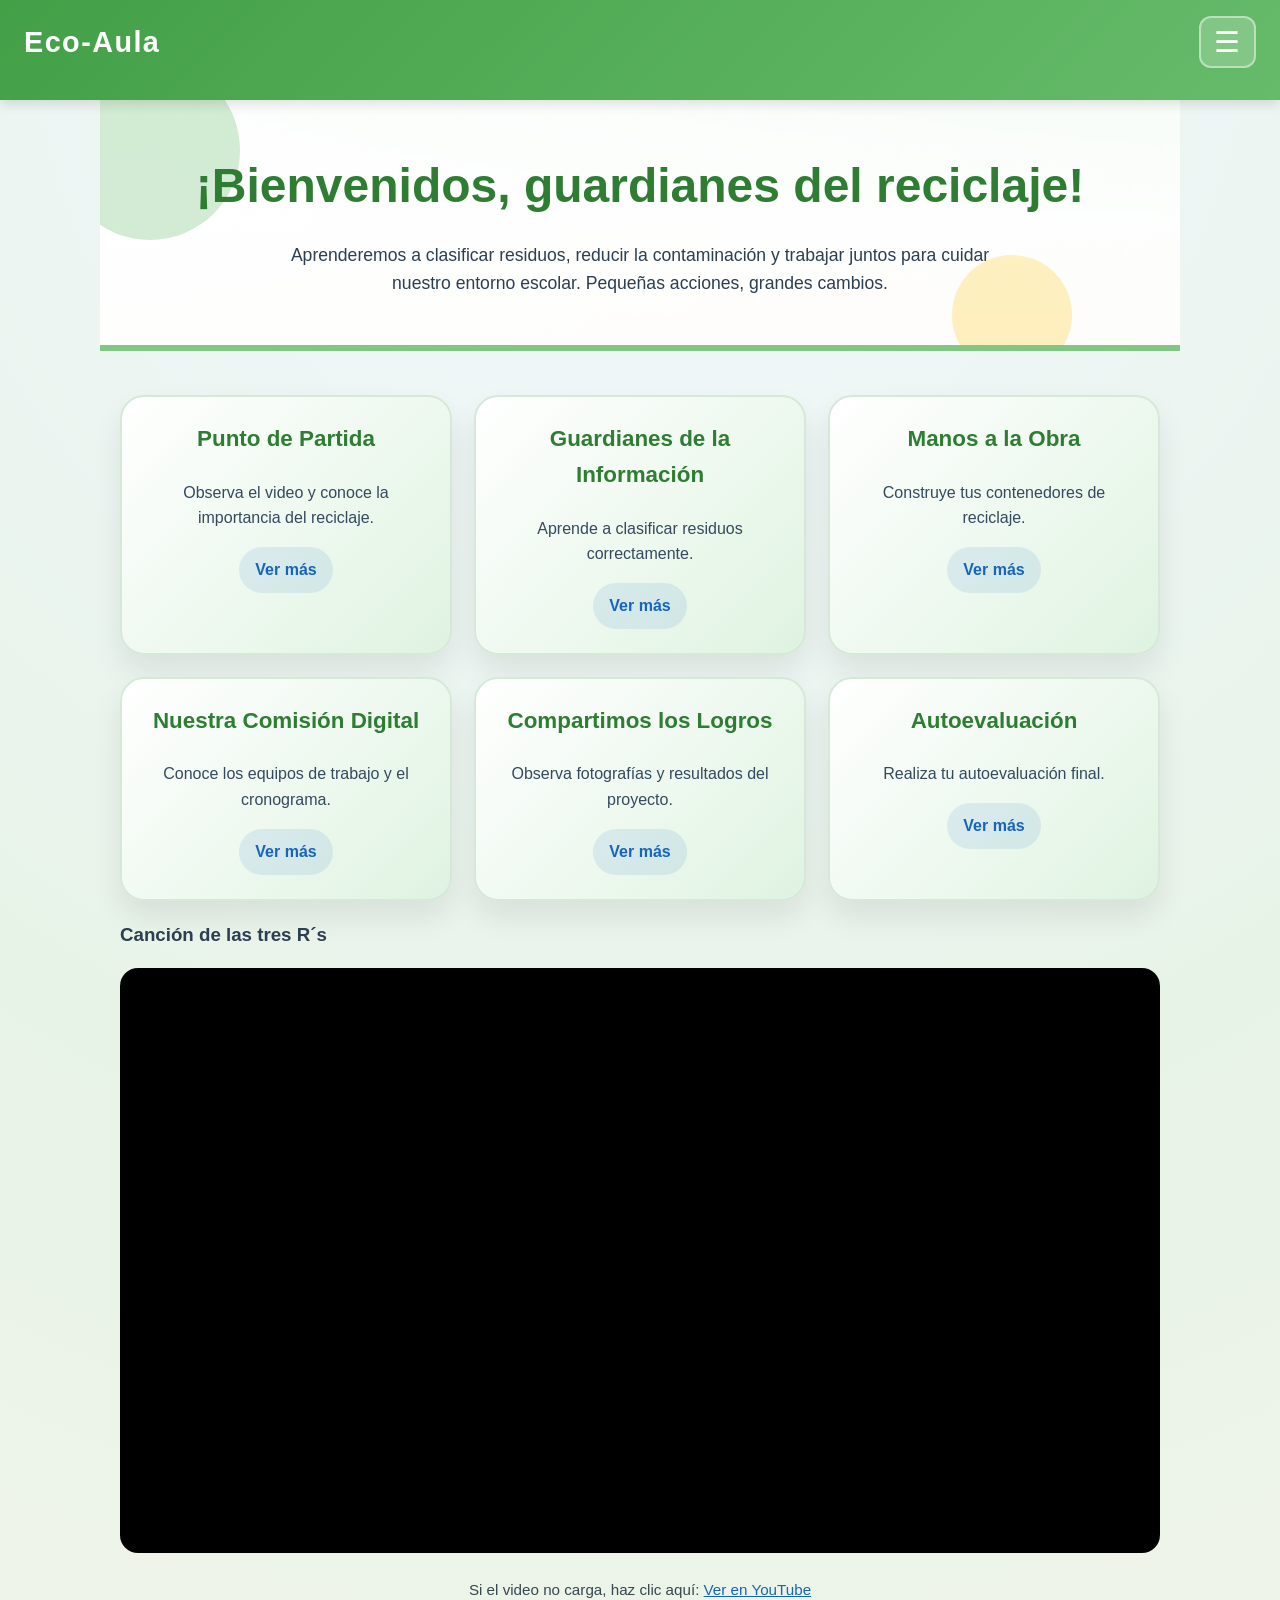
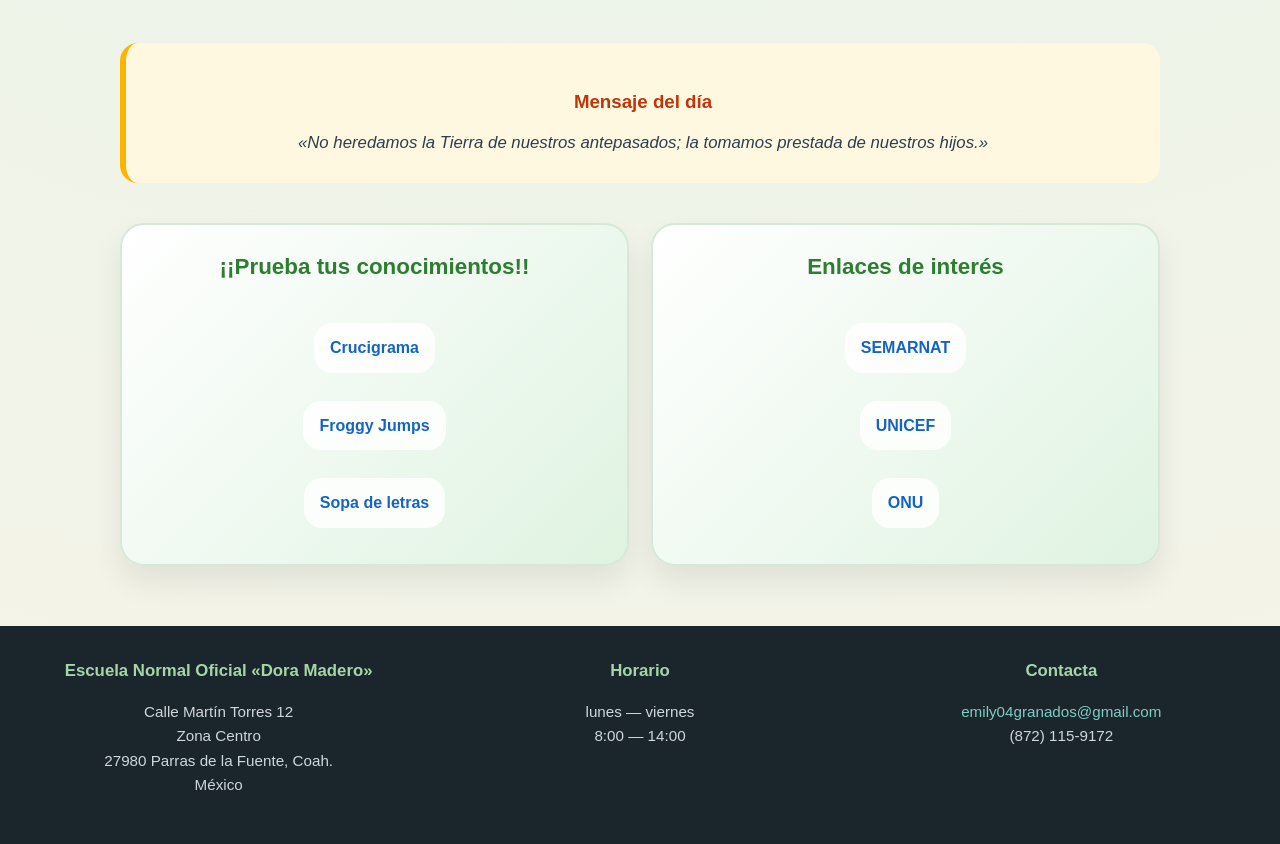
<file: index.html>
<!DOCTYPE html>
<html lang="es">
<head>
    
    <meta charset="UTF-8">
    <meta name="viewport" content="width=device-width, initial-scale=1.0">
    <title>Eco-Aula - Inicio</title>
    <link rel="stylesheet" href="styles.css">
</head>
<body>

<header>
    <h1>Eco-Aula</h1>

    <button class="menu-toggle" id="menu-btn" type="button" aria-expanded="false" aria-controls="nav-menu" aria-label="Abrir menú">☰</button>
    
    <nav id="nav-menu" aria-label="Menú principal">
        <ul>
            <li><a href="index.html">Inicio</a></li>
            <li><a href="punto-de-partida.html">Punto de partida</a></li>
            <li><a href="guardianes-informacion.html">Guardianes de la información</a></li>
            <li><a href="manos-obra.html">Manos a la Obra</a></li>
            <li><a href="comision-digital.html">Nuestra Comisión Digital</a></li>
            <li><a href="logros.html">Compartimos los Logros</a></li>
            <li><a href="autoevaluacion.html">Autoevaluación</a></li>
        </ul>
    </nav>
</header>

<main>
    <div class="hero">
        <h2>¡Bienvenidos, guardianes del reciclaje!</h2>
        <p>Aprenderemos a clasificar residuos, reducir la contaminación y trabajar juntos para cuidar nuestro entorno escolar. Pequeñas acciones, grandes cambios.</p>
    </div>

    <div class="container">
    <div class="grid">
        <div class="card">
            <h3>Punto de Partida</h3>
            <p>Observa el video y conoce la importancia del reciclaje.</p>
            <a href="punto-de-partida.html">Ver más</a>
        </div>
        <div class="card">
            <h3>Guardianes de la Información</h3>
            <p>Aprende a clasificar residuos correctamente.</p>
            <a href="guardianes-informacion.html">Ver más</a>
        </div>
        <div class="card">
            <h3>Manos a la Obra</h3>
            <p>Construye tus contenedores de reciclaje.</p>
            <a href="manos-obra.html">Ver más</a>
        </div>
        <div class="card">
            <h3>Nuestra Comisión Digital</h3>
            <p>Conoce los equipos de trabajo y el cronograma.</p>
            <a href="comision-digital.html">Ver más</a>
        </div>
        <div class="card">
            <h3>Compartimos los Logros</h3>
            <p>Observa fotografías y resultados del proyecto.</p>
            <a href="logros.html">Ver más</a>
        </div>
        <div class="card">
            <h3>Autoevaluación</h3>
            <p>Realiza tu autoevaluación final.</p>
            <a href="autoevaluacion.html">Ver más</a>
        </div>
    </div>

    <div class="video-section">
        <h3>Canción de las tres R´s</h3>
        <div class="video-container">
            <iframe
                src="https://www.youtube.com/embed/gKB_7MUPxT4?rel=0"
                title="Reducir, Reutilizar y Reciclar"
                frameborder="0"
                allow="accelerometer; autoplay; clipboard-write; encrypted-media; gyroscope; picture-in-picture; web-share"
                allowfullscreen>
            </iframe>
        </div>
        <p class="video-fallback">Si el video no carga, haz clic aquí: <a href="https://www.youtube.com/watch?v=gKB_7MUPxT4" target="_blank">Ver en YouTube</a></p>
    </div>

    <div class="quote-section">
        <h3>Mensaje del día</h3>
        <p><em>«No heredamos la Tierra de nuestros antepasados; la tomamos prestada de nuestros hijos.»</em></p>
    </div>

    <div class="grid">
        <div class="card">
            <h3>¡¡Prueba tus conocimientos!!</h3>
            <ul class="card-list">
                <li><a href="https://es.educaplay.com/recursos-educativos/29552563-reciclaje_vocabulario_clave.html" target="_blank">Crucigrama</a></li>
                <li><a href="https://es.educaplay.com/recursos-educativos/29552235-reciclaje_preguntas_rapidas.html" target="_blank">Froggy Jumps</a></li>
                <li><a href="https://es.educaplay.com/recursos-educativos/29552204-sopa_de_letras_reciclaje.html" target="_blank">Sopa de letras</a></li>
            </ul>
        </div>
        <div class="card">
            <h3>Enlaces de interés</h3>
            <ul class="card-list">
                <li><a href="https://www.gob.mx/semarnat" target="_blank">SEMARNAT</a></li>
                <li><a href="https://www.unicef.org/es/medio-ambiente-y-cambio-climatico" target="_blank">UNICEF</a></li>
                <li><a href="https://www.un.org/sustainabledevelopment/es/" target="_blank">ONU</a></li>
            </ul>
        </div>
    </div>
</div>
</main>

<footer class="footer">
    <div class="footer-info">
        <div>
            <h4>Escuela Normal Oficial «Dora Madero»</h4>
            <p>Calle Martín Torres 12<br>Zona Centro<br>27980 Parras de la Fuente, Coah.<br>México</p>
        </div>
        <div>
            <h4>Horario</h4>
            <p>lunes — viernes<br>8:00 — 14:00</p>
        </div>
        <div>
            <h4>Contacta</h4>
            <p><a href="mailto:emily04granados@gmail.com">emily04granados@gmail.com</a><br>(872) 115-9172</p>
        </div>
    </div>
</footer>

<script src="script.js"></script>
</body>
</html>
</file>
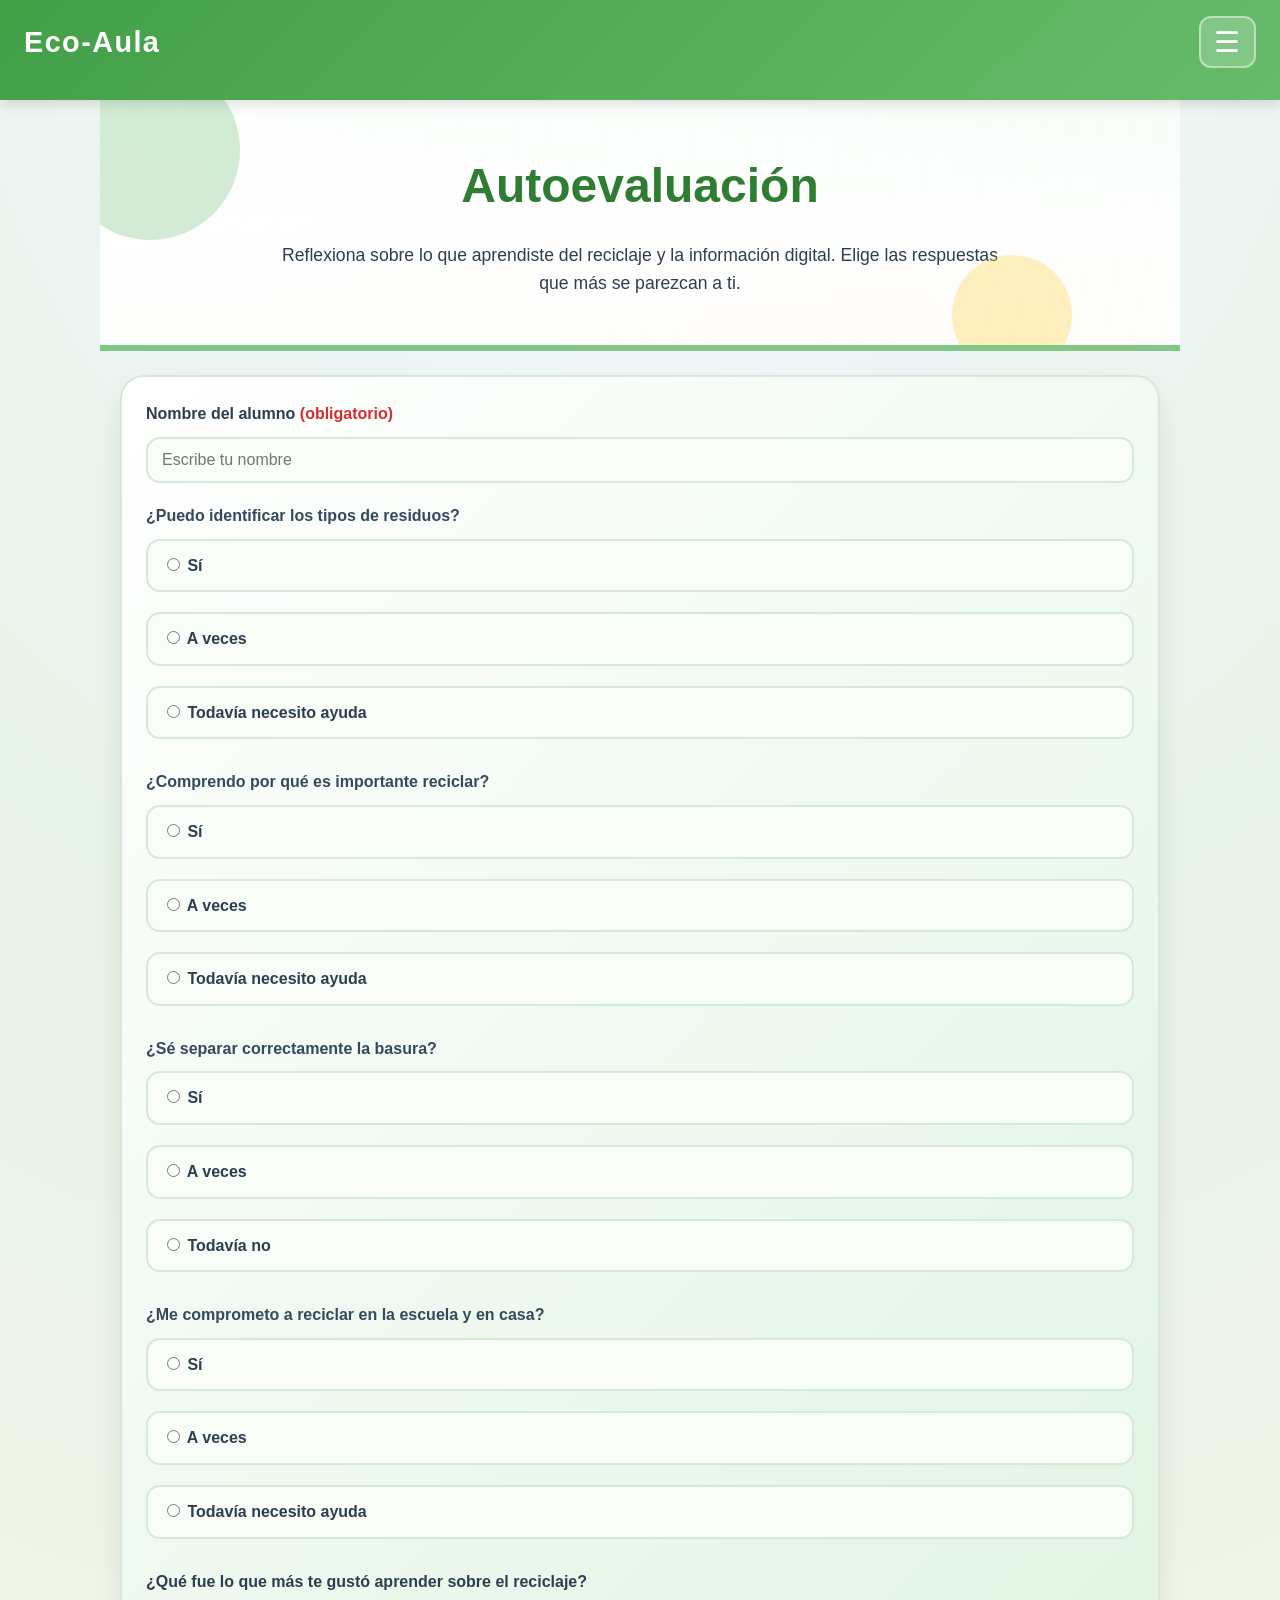
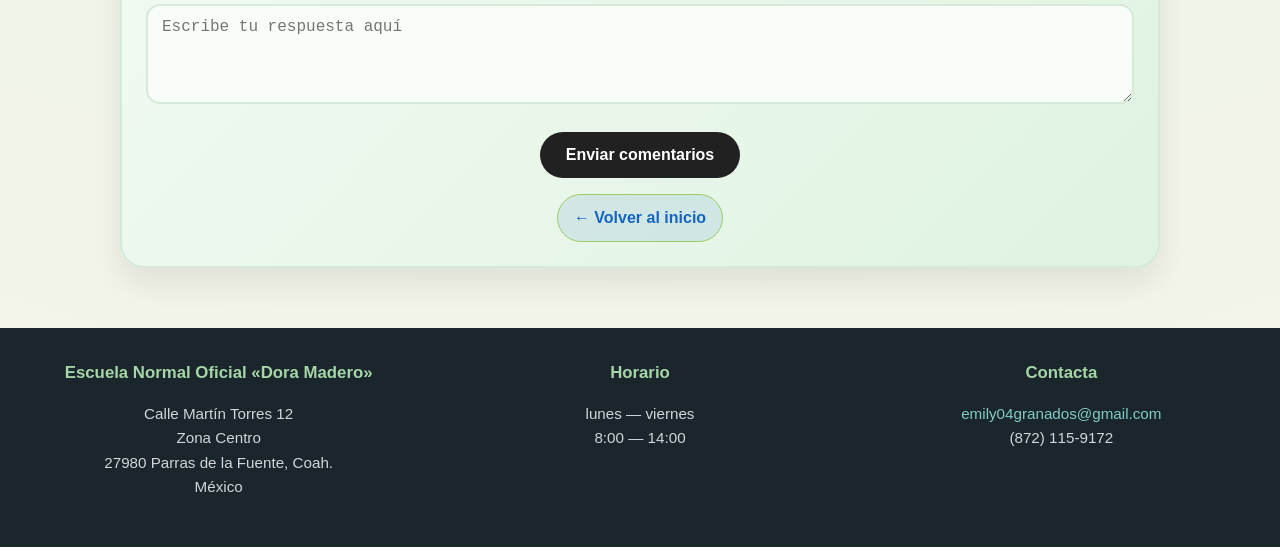
<file: autoevaluacion.html>
<!DOCTYPE html>
<html lang="es">
<head>
    <meta charset="UTF-8">
    <meta name="viewport" content="width=device-width, initial-scale=1.0">
    <title>Eco-Aula - Autoevaluación</title>
    <link rel="stylesheet" href="styles.css">
</head>
<body>
<header>
    <h1>Eco-Aula</h1>
    <button class="menu-toggle" id="menu-btn" type="button" aria-expanded="false" aria-controls="nav-menu" aria-label="Abrir menú">☰</button>
    <nav id="nav-menu" aria-label="Menú principal">
        <ul>
            <li><a href="index.html">Inicio</a></li>
            <li><a href="punto-de-partida.html">Punto de partida</a></li>
            <li><a href="guardianes-informacion.html">Guardianes de la información</a></li>
            <li><a href="manos-obra.html">Manos a la Obra</a></li>
            <li><a href="comision-digital.html">Nuestra Comisión Digital</a></li>
            <li><a href="logros.html">Compartimos los Logros</a></li>
            <li><a href="autoevaluacion.html">Autoevaluación</a></li>
        </ul>
    </nav>
</header>
<main>
    <div class="hero">
        <h2>Autoevaluación</h2>
        <p>Reflexiona sobre lo que aprendiste del reciclaje y la información digital. Elige las respuestas que más se parezcan a ti.</p>
    </div>
    <div class="container">
        <div class="card form-card">
            <form>
                <div class="form-group">
                    <label for="student-name">Nombre del alumno <span class="required">(obligatorio)</span></label>
                    <input id="student-name" name="student-name" type="text" class="form-control" placeholder="Escribe tu nombre" required>
                </div>

                <div class="form-group">
                    <p>¿Puedo identificar los tipos de residuos?</p>
                    <div class="radio-group">
                        <label class="radio-label"><input type="radio" name="tipo-residuos" value="si"> Sí</label>
                        <label class="radio-label"><input type="radio" name="tipo-residuos" value="a-veces"> A veces</label>
                        <label class="radio-label"><input type="radio" name="tipo-residuos" value="necesita-ayuda"> Todavía necesito ayuda</label>
                    </div>
                </div>

                <div class="form-group">
                    <p>¿Comprendo por qué es importante reciclar?</p>
                    <div class="radio-group">
                        <label class="radio-label"><input type="radio" name="importancia-reciclar" value="si"> Sí</label>
                        <label class="radio-label"><input type="radio" name="importancia-reciclar" value="a-veces"> A veces</label>
                        <label class="radio-label"><input type="radio" name="importancia-reciclar" value="necesita-ayuda"> Todavía necesito ayuda</label>
                    </div>
                </div>

                <div class="form-group">
                    <p>¿Sé separar correctamente la basura?</p>
                    <div class="radio-group">
                        <label class="radio-label"><input type="radio" name="separar-basura" value="si"> Sí</label>
                        <label class="radio-label"><input type="radio" name="separar-basura" value="a-veces"> A veces</label>
                        <label class="radio-label"><input type="radio" name="separar-basura" value="todavia-no"> Todavía no</label>
                    </div>
                </div>

                <div class="form-group">
                    <p>¿Me comprometo a reciclar en la escuela y en casa?</p>
                    <div class="radio-group">
                        <label class="radio-label"><input type="radio" name="compromiso-reciclar" value="si"> Sí</label>
                        <label class="radio-label"><input type="radio" name="compromiso-reciclar" value="a-veces"> A veces</label>
                        <label class="radio-label"><input type="radio" name="compromiso-reciclar" value="necesita-ayuda"> Todavía necesito ayuda</label>
                    </div>
                </div>

                <div class="form-group">
                    <label for="favorite-part">¿Qué fue lo que más te gustó aprender sobre el reciclaje?</label>
                    <textarea id="favorite-part" name="favorite-part" class="form-control" rows="4" placeholder="Escribe tu respuesta aquí"></textarea>
                </div>

                <button type="submit" class="submit-btn">Enviar comentarios</button>
            </form>
            <p><a class="back-link" href="index.html">← Volver al inicio</a></p>
        </div>
    </div>
</main>
<footer class="footer">
    <div class="footer-info">
        <div>
            <h4>Escuela Normal Oficial «Dora Madero»</h4>
            <p>Calle Martín Torres 12<br>Zona Centro<br>27980 Parras de la Fuente, Coah.<br>México</p>
        </div>
        <div>
            <h4>Horario</h4>
            <p>lunes — viernes<br>8:00 — 14:00</p>
        </div>
        <div>
            <h4>Contacta</h4>
            <p><a href="mailto:emily04granados@gmail.com">emily04granados@gmail.com</a><br>(872) 115-9172</p>
        </div>
    </div>
</footer>
<script src="script.js"></script>
</body>
</html>
</file>
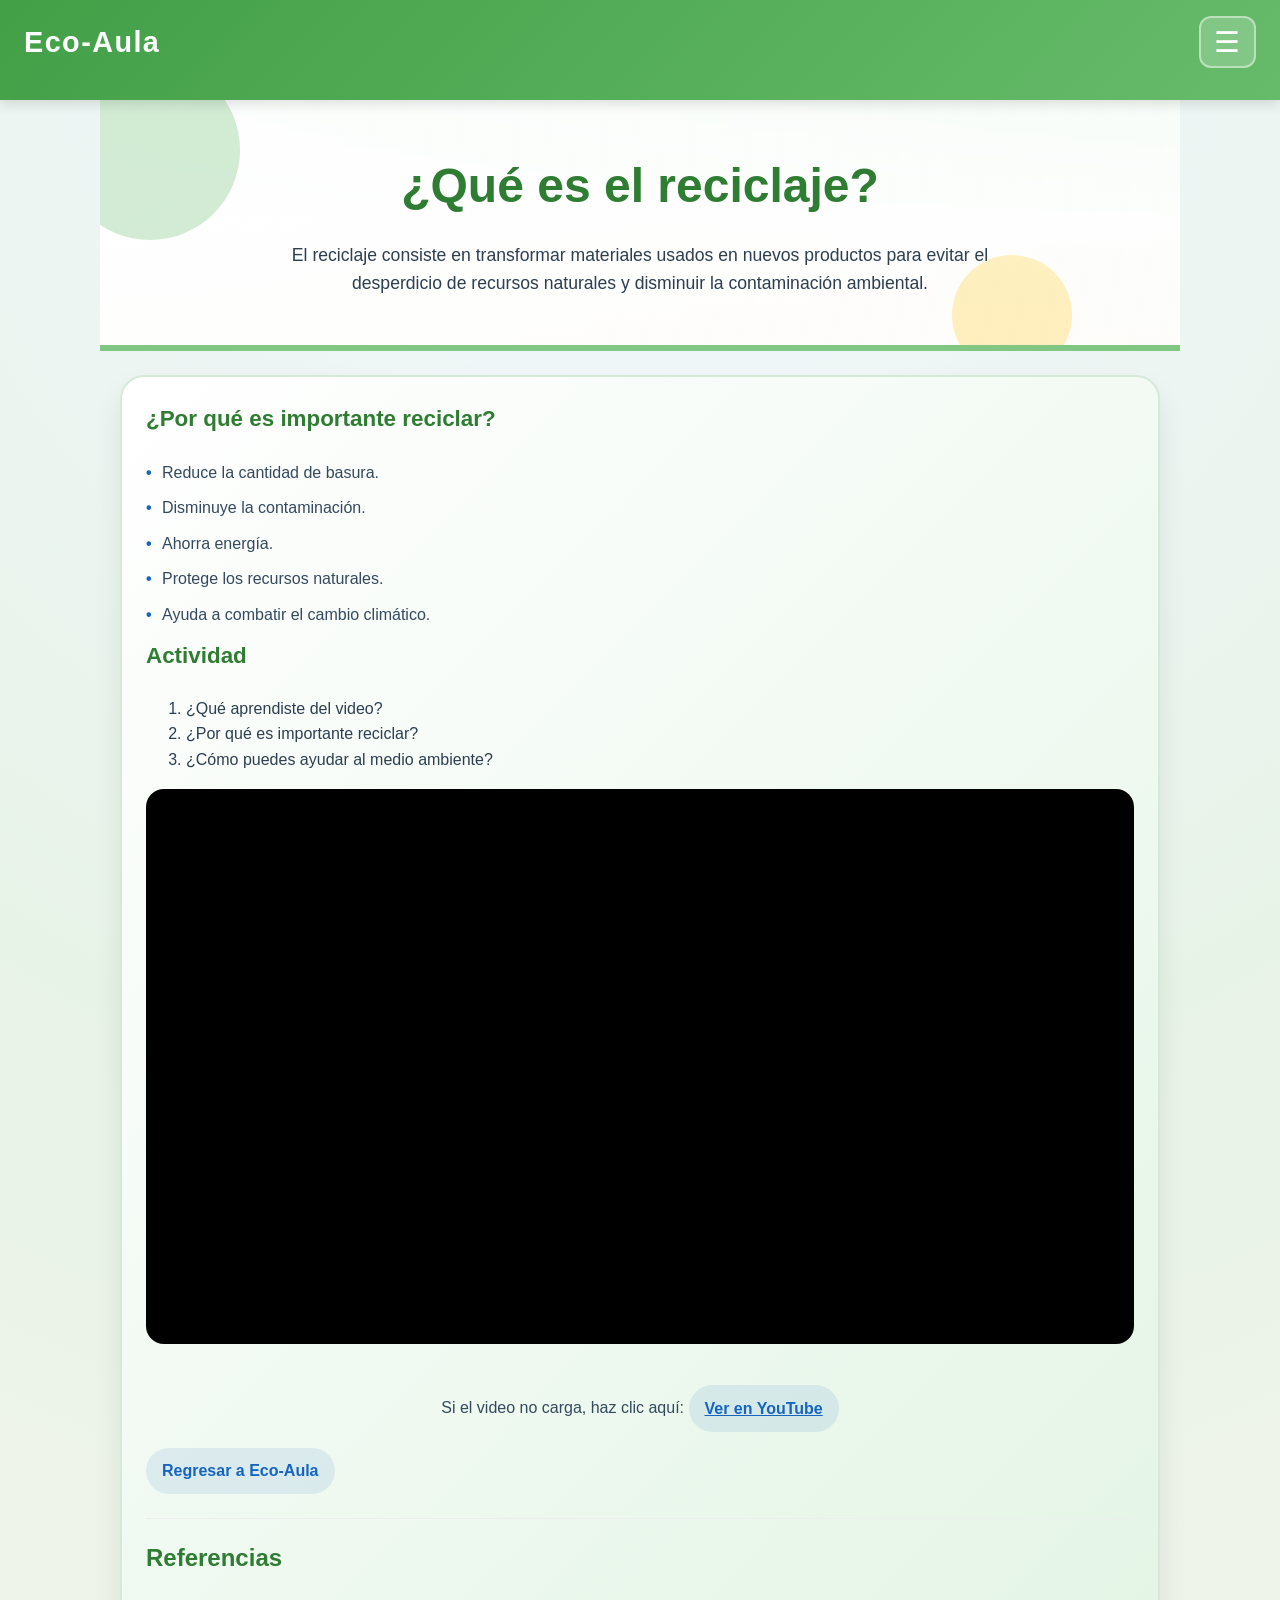
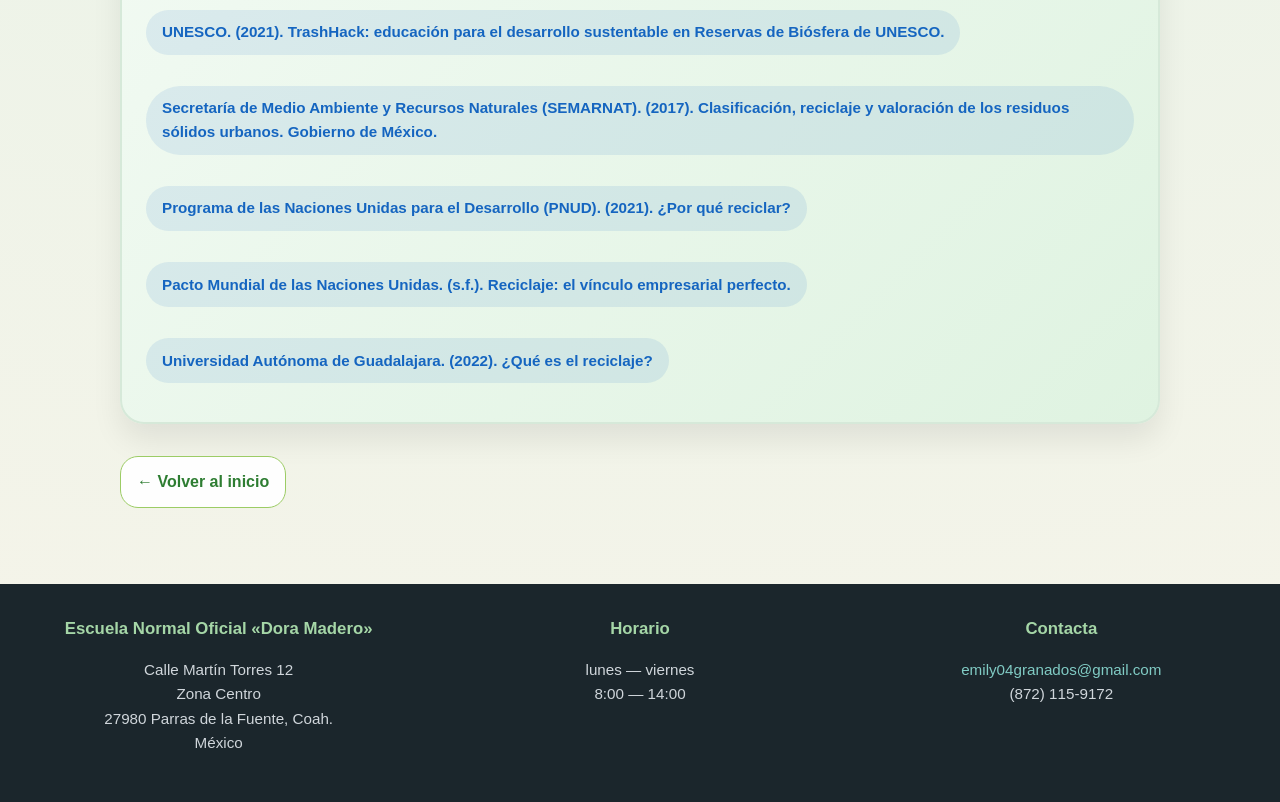
<file: punto-de-partida.html>
<!DOCTYPE html>
<html lang="es">
<head>
    <meta charset="UTF-8">
    <meta name="viewport" content="width=device-width, initial-scale=1.0">
    <title>Eco-Aula - Punto de Partida</title>
    <link rel="stylesheet" href="styles.css">
</head>
<body>
<header>
    <h1>Eco-Aula</h1>
    <button class="menu-toggle" id="menu-btn" type="button" aria-expanded="false" aria-controls="nav-menu" aria-label="Abrir menú">☰</button>
    <nav id="nav-menu" aria-label="Menú principal">
        <ul>
            <li><a href="index.html">Inicio</a></li>
            <li><a href="punto-de-partida.html">Punto de partida</a></li>
            <li><a href="guardianes-informacion.html">Guardianes de la información</a></li>
            <li><a href="manos-obra.html">Manos a la Obra</a></li>
            <li><a href="comision-digital.html">Nuestra Comisión Digital</a></li>
            <li><a href="logros.html">Compartimos los Logros</a></li>
            <li><a href="autoevaluacion.html">Autoevaluación</a></li>
        </ul>
    </nav>
</header>
<main>
    <div class="hero">
        <h2>¿Qué es el reciclaje?</h2>
        <p>El reciclaje consiste en transformar materiales usados en nuevos productos para evitar el desperdicio de recursos naturales y disminuir la contaminación ambiental.</p>
    </div>
    <div class="container">
        <div class="card card--content">
            <h3>¿Por qué es importante reciclar?</h3>
            <ul>
                <li>Reduce la cantidad de basura.</li>
                <li>Disminuye la contaminación.</li>
                <li>Ahorra energía.</li>
                <li>Protege los recursos naturales.</li>
                <li>Ayuda a combatir el cambio climático.</li>
            </ul>

            <h3>Actividad</h3>
            <ol>
                <li>¿Qué aprendiste del video?</li>
                <li>¿Por qué es importante reciclar?</li>
                <li>¿Cómo puedes ayudar al medio ambiente?</li>
            </ol>

            <div class="video-container">
                <iframe 
                    src="https://www.youtube.com/embed/cvakvfXj0KE?rel=0" 
                    title="Reducir, Reutilizar y Reciclar. Para mejorar el mundo" 
                    frameborder="0"
                    allow="accelerometer; autoplay; clipboard-write; encrypted-media; gyroscope; picture-in-picture; web-share" 
                    allowfullscreen>
                </iframe>
            </div>
            <p class="video-fallback">Si el video no carga, haz clic aquí: <a href="https://www.youtube.com/watch?v=cvakvfXj0KE" target="_blank">Ver en YouTube</a></p>

            <a href="index.html" class="btn-eco">Regresar a Eco-Aula</a>

            <div class="references">
                <h2>Referencias</h2>
                <p><a href="https://www.unesco.org" target="_blank">UNESCO. (2021). TrashHack: educación para el desarrollo sustentable en Reservas de Biósfera de UNESCO.</a></p>
                <p><a href="https://www.gob.mx/semarnat" target="_blank">Secretaría de Medio Ambiente y Recursos Naturales (SEMARNAT). (2017). Clasificación, reciclaje y valoración de los residuos sólidos urbanos. Gobierno de México.</a></p>
                <p><a href="https://www.unpd.org" target="_blank">Programa de las Naciones Unidas para el Desarrollo (PNUD). (2021). ¿Por qué reciclar?</a></p>
                <p><a href="https://www.pactomundial.org" target="_blank">Pacto Mundial de las Naciones Unidas. (s.f.). Reciclaje: el vínculo empresarial perfecto.</a></p>
                <p><a href="#" target="_blank">Universidad Autónoma de Guadalajara. (2022). ¿Qué es el reciclaje?</a></p>
            </div>
        </div>
        <p><a class="back-link" href="index.html">← Volver al inicio</a></p>
    </div>
</main>
<footer class="footer">
    <div class="footer-info">
        <div>
            <h4>Escuela Normal Oficial «Dora Madero»</h4>
            <p>Calle Martín Torres 12<br>Zona Centro<br>27980 Parras de la Fuente, Coah.<br>México</p>
        </div>
        <div>
            <h4>Horario</h4>
            <p>lunes — viernes<br>8:00 — 14:00</p>
        </div>
        <div>
            <h4>Contacta</h4>
            <p><a href="mailto:emily04granados@gmail.com">emily04granados@gmail.com</a><br>(872) 115-9172</p>
        </div>
    </div>
</footer>
<script src="script.js"></script>
</body>
</html>
</file>
<file: styles.css>
body {
    font-family: 'Comic Sans MS', 'Comic Sans', Arial, sans-serif;
    line-height: 1.6;
    margin: 0;
    padding: 0;
    color: #2c3e50;
    background: radial-gradient(circle at top, #f2f8ff 0%, #e8f3e8 45%, #f6f4e9 100%);
}

* {
    box-sizing: border-box;
}

button,
a {
    font-family: inherit;
}

header {
    background: linear-gradient(135deg, #43a047, #66bb6a);
    color: white;
    padding: 1rem 1.5rem;
    display: flex;
    justify-content: space-between;
    align-items: center;
    flex-wrap: wrap;
    gap: 1rem;
    position: sticky;
    top: 0;
    z-index: 10;
    box-shadow: 0 4px 12px rgba(0, 0, 0, 0.12);
}

header h1 {
    margin: 0;
    font-size: 1.8rem;
    letter-spacing: 0.05em;
}

nav {
    width: auto;
}

nav ul {
    list-style: none;
    padding: 0;
    margin: 0;
    display: flex;
    justify-content: center;
    gap: 18px;
    flex-wrap: wrap;
}

nav ul li a {
    color: white;
    text-decoration: none;
    font-weight: 700;
    padding: 0.55rem 0.95rem;
    border-radius: 999px;
    transition: background-color 0.25s ease, transform 0.25s ease;
}

nav ul li a:hover,
nav ul li a:focus-visible {
    background-color: rgba(255, 255, 255, 0.18);
    outline: none;
    transform: translateY(-1px);
}

.hero {
    position: relative;
    text-align: center;
    padding: 3rem 1rem;
    background: radial-gradient(circle at top left, rgba(255, 255, 255, 0.95), rgba(255, 255, 255, 0.8)),
        linear-gradient(180deg, #d8f3dc 0%, #f4f9f4 50%, #f8f2e7 100%);
    overflow: hidden;
    border-bottom: 6px solid #81c784;
}

.hero::before,
.hero::after {
    content: '';
    position: absolute;
    border-radius: 50%;
    opacity: 0.35;
}

.hero::before {
    width: 180px;
    height: 180px;
    background: #81c784;
    top: -40px;
    left: -40px;
}

.hero::after {
    width: 120px;
    height: 120px;
    background: #ffd54f;
    bottom: -30px;
    right: 10%;
}

.hero h2 {
    position: relative;
    margin: 0 0 1rem;
    font-size: clamp(2rem, 4vw, 3rem);
    color: #2e7d32;
}

.hero p {
    max-width: 720px;
    margin: 0 auto;
    font-size: 1.1rem;
}

main {
    max-width: 1080px;
    margin: 0 auto;
}

.container {
    max-width: 1080px;
    margin: auto;
    padding: 24px 20px 40px;
}

.grid {
    display: grid;
    grid-template-columns: repeat(auto-fit, minmax(280px, 1fr));
    gap: 22px;
    margin-top: 20px;
}

.card {
    background: linear-gradient(135deg, #ffffff 0%, #dff3e1 100%);
    border: 2px solid #d6e9d9;
    padding: 24px;
    border-radius: 24px;
    text-align: center;
    box-shadow: 0 16px 30px rgba(0, 0, 0, 0.08);
    min-height: 220px;
    transition: transform 0.25s ease, box-shadow 0.25s ease;
}

.card--content {
    text-align: left;
    min-height: auto;
}

.card--content ul {
    list-style: none;
    padding-left: 0;
    margin-bottom: 20px;
}

.card--content ul li {
    position: relative;
    padding-left: 18px;
    margin-bottom: 10px;
    font-size: 1rem;
}

.card--content ul li::before {
    content: "•";
    color: #1565c0;
    font-weight: bold;
    display: inline-block;
    width: 1em;
    margin-left: -18px;
}

.role-bold {
    font-weight: bold;
    margin-bottom: 2px;
    margin-top: 15px;
}

.role-desc {
    margin-top: 0;
    margin-bottom: 15px;
    padding-left: 5px;
}

.activity-list li {
    padding-left: 0;
    margin-bottom: 10px;
}

.activity-list li::before {
    content: "";
}

.check-list {
    list-style-type: none;
    padding-left: 0;
    margin-bottom: 25px;
}

.check-list li {
    font-size: 1rem;
    margin-bottom: 12px;
    display: flex;
    align-items: center;
    gap: 10px;
}

.check-icon {
    color: #4caf50;
    font-weight: bold;
}

.infographic-container,
.image-container {
    width: 100%;
    margin: 30px 0;
    text-align: center;
}

.infographic-container img,
.image-container img {
    max-width: 100%;
    height: auto;
    border-radius: 18px;
}

.card:hover,
.card:focus-within {
    transform: translateY(-4px);
    box-shadow: 0 20px 36px rgba(0, 0, 0, 0.14);
}

.card h3 {
    color: #2e7d32;
    margin-top: 0;
    font-size: 1.4rem;
}

.card p,
.card ul {
    margin: 0;
    font-size: 1rem;
    color: #34495e;
}

.card-list {
    padding: 0;
    list-style: none;
    margin: 1rem auto 0;
}

.card-list li {
    margin: 0.75rem 0;
}

.card-list li a {
    color: #1565c0;
    text-decoration: none;
    background: rgba(255, 255, 255, 0.85);
    display: inline-block;
    padding: 0.75rem 1rem;
    border-radius: 18px;
    transition: background-color 0.25s ease, transform 0.2s ease;
}

.card-list li a:hover,
.card-list li a:focus-visible {
    background: rgba(255, 255, 255, 1);
    transform: translateX(2px);
}

.video-container {
    position: relative;
    padding-bottom: 56.25%;
    height: 0;
    overflow: hidden;
    max-width: 100%;
    background: #000;
    margin-bottom: 25px;
    border-radius: 18px;
}

.video-container iframe {
    position: absolute;
    top: 0;
    left: 0;
    width: 100%;
    height: 100%;
    border: 0;
}

.btn-eco {
    display: inline-block;
    background-color: #2e7d32;
    color: #ffffff;
    text-decoration: none;
    padding: 12px 22px;
    font-weight: bold;
    font-size: 1rem;
    border-radius: 999px;
    margin-bottom: 24px;
    transition: background-color 0.2s ease, transform 0.2s ease;
}

.btn-eco:hover,
.btn-eco:focus-visible {
    background-color: #256b2c;
    transform: translateY(-1px);
}

.form-card {
    padding: 24px;
}

.form-group {
    margin-bottom: 20px;
    text-align: left;
}

.form-group label,
.form-group p {
    font-weight: 700;
    margin-bottom: 10px;
    display: block;
}

.required {
    color: #d32f2f;
    font-weight: 700;
}

.form-control {
    width: 100%;
    padding: 12px 14px;
    border: 2px solid #d6e9d9;
    border-radius: 14px;
    font-size: 1rem;
    color: #2c3e50;
    background: #f8fdf7;
}

.form-control:focus {
    outline: none;
    border-color: #81c784;
    box-shadow: 0 0 0 4px rgba(129, 199, 132, 0.12);
}

.radio-group {
    display: grid;
    gap: 10px;
    margin-top: 8px;
}

.radio-label {
    display: flex;
    align-items: center;
    gap: 10px;
    padding: 12px 14px;
    border: 2px solid #d6e9d9;
    border-radius: 14px;
    cursor: pointer;
    background: #f8fdf7;
}

.radio-label input {
    accent-color: #2e7d32;
}

.submit-btn {
    display: inline-block;
    border: none;
    background-color: #212121;
    color: #ffffff;
    padding: 14px 26px;
    border-radius: 999px;
    font-size: 1rem;
    font-weight: bold;
    cursor: pointer;
    transition: background-color 0.2s ease, transform 0.2s ease;
}

.submit-btn:hover,
.submit-btn:focus-visible {
    background-color: #424242;
    transform: translateY(-1px);
}

.references {
    border-top: 1px solid #eeeeee;
    padding-top: 20px;
    text-align: left;
}

.references h2 {
    font-size: 1.5rem;
    margin-top: 0;
    margin-bottom: 16px;
    color: #2e7d32;
}

.references p {
    font-size: 0.95rem;
    margin-bottom: 15px;
    line-height: 1.6;
}

.references a {
    color: #1565c0;
    text-decoration: underline;
}

.references a:hover,
.references a:focus-visible {
    color: #0b5394;
}

.back-link {
    display: inline-block;
    margin-top: 16px;
    color: #2e7d32;
    text-decoration: none;
    font-weight: 700;
    padding: 0.75rem 1rem;
    background: rgba(255, 255, 255, 0.95);
    border-radius: 18px;
    border: 1px solid #9ccc65;
    transition: background-color 0.25s ease, transform 0.2s ease;
}

.back-link:hover,
.back-link:focus-visible {
    background-color: #f1f8ec;
    transform: translateY(-1px);
}

.card a {
    display: inline-block;
    margin-top: 16px;
    color: #1565c0;
    text-decoration: none;
    font-weight: bold;
    padding: 0.65rem 1rem;
    background: rgba(21, 101, 192, 0.1);
    border-radius: 999px;
    transition: background-color 0.25s ease, transform 0.25s ease;
}

.card a:hover,
.card a:focus-visible {
    background-color: rgba(21, 101, 192, 0.18);
    transform: translateY(-2px);
}

.quote-section {
    text-align: center;
    margin: 40px 0;
    padding: 26px 22px;
    background-color: #fff8e1;
    border-left: 6px solid #ffb300;
    border-radius: 18px;
}

.video-fallback {
    margin-top: 12px;
    font-size: 0.95rem;
    color: #37474f;
    text-align: center;
}

.video-fallback a {
    color: #1565c0;
    text-decoration: underline;
}

.quote-section h3 {
    margin-bottom: 0.8rem;
    color: #bf360c;
}

.quote-section p {
    margin: 0;
    font-size: 1.05rem;
}

.footer {
    background-color: #1b262c;
    color: #f5f5f5;
    text-align: center;
    padding: 32px 20px;
    margin-top: 20px;
}

.footer-info {
    display: flex;
    justify-content: space-around;
    flex-wrap: wrap;
    gap: 24px;
}

.footer-info div {
    flex: 1 1 220px;
    min-width: 220px;
}

.footer-info h4 {
    margin: 0 0 0.75rem;
    font-size: 1.05rem;
    color: #a5d6a7;
}

.footer-info p {
    font-size: 0.95rem;
    color: #d0d6db;
    line-height: 1.6;
}

.footer-info a {
    color: #80cbc4;
    text-decoration: none;
}

.footer-info a:hover,
.footer-info a:focus-visible {
    text-decoration: underline;
}

.menu-toggle {
    display: block;
    background: rgba(255, 255, 255, 0.2);
    border: 2px solid rgba(255, 255, 255, 0.45);
    color: white;
    font-size: 1.8rem;
    cursor: pointer;
    padding: 0.45rem 0.85rem;
    border-radius: 12px;
    transition: background-color 0.2s ease, transform 0.2s ease;
}

.menu-toggle:hover,
.menu-toggle:focus-visible {
    background: rgba(255, 255, 255, 0.35);
    outline: none;
    transform: translateY(-1px);
}

nav {
    width: 100%;
    max-height: 0;
    overflow: hidden;
    transition: max-height 0.35s ease-out, padding 0.35s ease-out;
}

nav.open {
    max-height: 520px;
    padding-top: 14px;
}

nav ul {
    flex-direction: column;
    width: 100%;
    gap: 10px;
}

nav ul li a {
    display: block;
    width: 100%;
    padding: 0.85rem 1rem;
    background-color: rgba(255, 255, 255, 0.18);
    border-radius: 16px;
}

button:focus-visible,
a:focus-visible {
    outline: 3px solid #81c784;
    outline-offset: 4px;
}

@media (max-width: 920px) {
    header {
        justify-content: center;
        text-align: center;
    }

    nav ul {
        gap: 12px;
    }
}

@media (max-width: 768px) {
    nav {
        width: 100%;
        max-height: 0;
        overflow: hidden;
        transition: max-height 0.35s ease-out, padding 0.35s ease-out;
    }

    .menu-toggle {
        display: block;
    }

    nav.open {
        max-height: 420px;
        padding-top: 14px;
    }

    nav ul {
        flex-direction: column;
        width: 100%;
        gap: 10px;
    }

    nav ul li a {
        display: block;
        width: 100%;
        padding: 0.85rem 1rem;
        background-color: rgba(255, 255, 255, 0.18);
        border-radius: 16px;
    }

    .hero {
        padding: 2rem 1rem;
    }

    .container {
        padding: 18px 16px 36px;
    }

    .footer-info {
        flex-direction: column;
        gap: 20px;
    }

    .quote-section {
        margin: 28px 0;
        padding: 22px 18px;
    }
}
</file>
